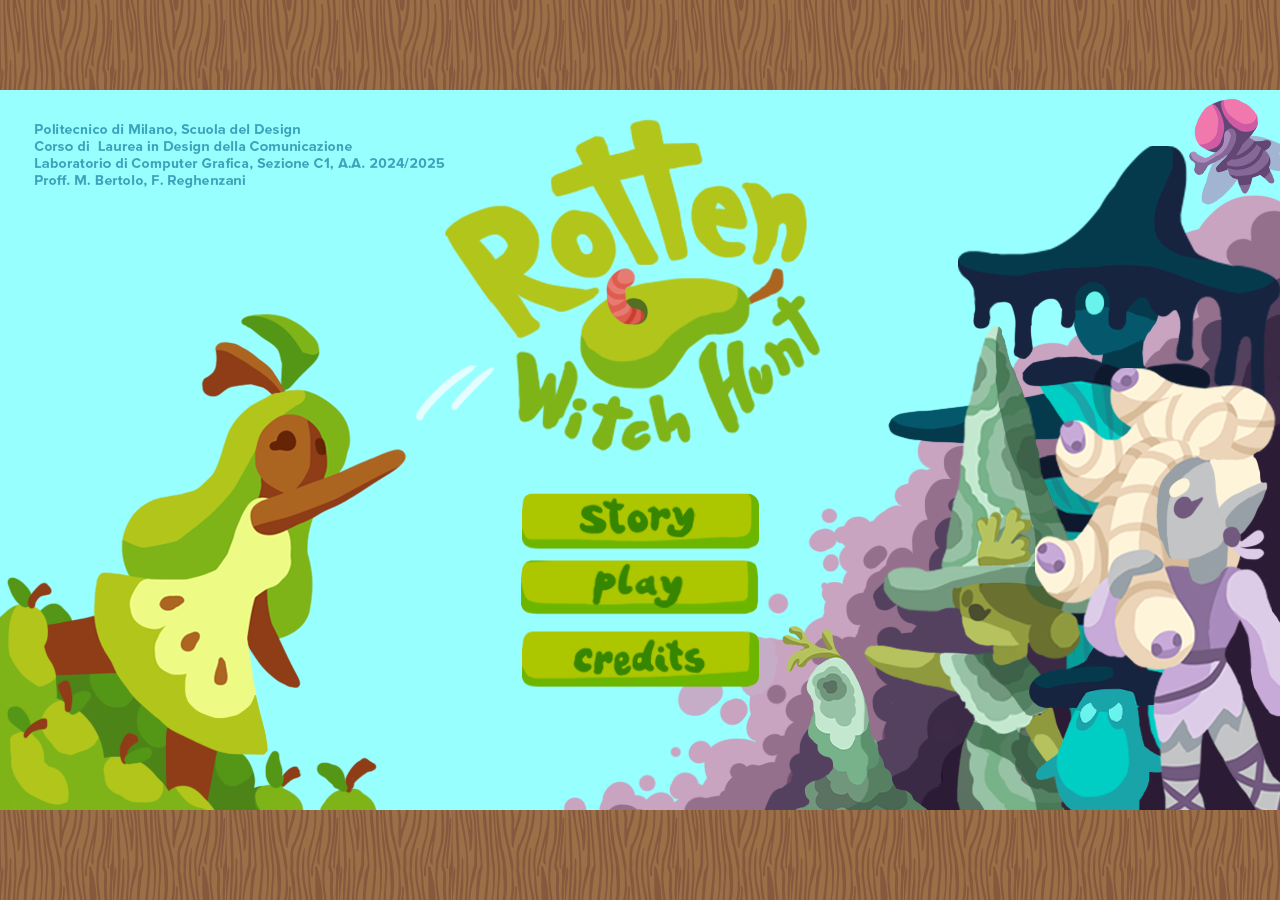
<file: indexwebapp.html>
<!DOCTYPE html>
<html lang="en">
<head>
    <meta charset="UTF-8">
    <meta name="viewport" content="width=device-width, initial-scale=1.0">
    <title>Rotten Witch Hunt</title>
    <link rel="icon" href="ASSETS/IMAGES/pera50.png" type="image/png">
    <style>
        body {
            display: flex;
            justify-content: center;
            align-items: center;
            height: 100vh;
            margin: 0;
            position: relative;
            background-image: url("IMG/legno.png");
        }
        .container {
            position: relative;
            width: 1280px;
            height: 720px;
        }
        img {
            width: 100%;
            height: 100%;
        }
        
        .link-image, .story-image, .play-image {
            position: absolute;
            left: 50%;
            transform: translate(-50%, -50%);
            width: 238px;
            height: 57px;
            cursor: pointer;
            transition: transform 0.1s ease, box-shadow 0.1s ease;
            border-radius: 12px; /* Bordo stondato */
        }

        .link-image {
            top: 79%;
        }
        .story-image {
            top: 60%;
        }
        .play-image {
            top: 69.17%;
        }

        /* Effetto hover per indicare interattività */
        .link-image:hover, .story-image:hover, .play-image:hover {
            transform: translate(-50%, -50%) scale(1.05);
            box-shadow: 0 4px 8px rgba(0, 0, 0, 0.3);
        }

        /* Effetto bottone premuto */
        .link-image:active, .story-image:active, .play-image:active {
            transform: translate(-50%, -50%) scale(0.95);
            box-shadow: 0 2px 4px rgba(0, 0, 0, 0.5);
        }

    </style>
</head>
<body>

    <div class="container">
        <img src="IMG/copertina.png" alt="Copertina">
        <a href="credits.html">
            <img src="IMG/credits.png" alt="Credits" class="link-image">
        </a>
        <a href="tavola1nuovo.html">
            <img src="IMG/story.png" alt="Story" class="story-image">
        </a>
        <a href="index.html">
            <img src="IMG/play.png" alt="Play" class="play-image">
        </a>
    </div>
</body>
</html>
</file>
